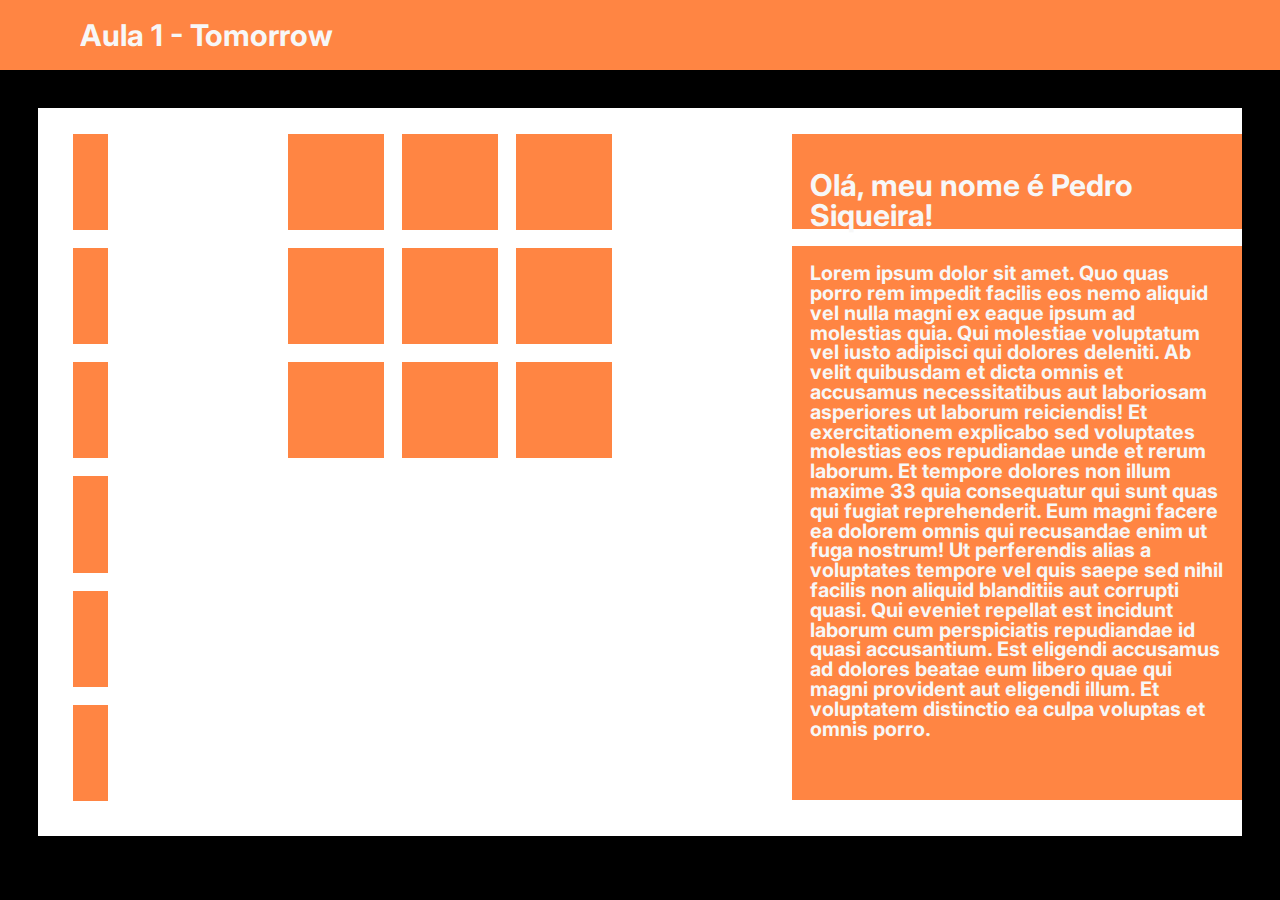
<file: index.html>
<!DOCTYPE html>
<html lang="en">
<head>
    <meta charset="UTF-8">
    <meta name="viewport" content="width=device-width, initial-scale=1.0">
    <title>Projeto 1</title>
    <link rel="stylesheet" href="aula1.css" />
    <link rel="preconnect" href="https://fonts.googleapis.com">
    <link rel="preconnect" href="https://fonts.gstatic.com" crossorigin>
    <link href="https://fonts.googleapis.com/css2?family=Inter:ital,opsz,wght@0,14..32,100..900;1,14..32,100..900&display=swap" rel="stylesheet">

</head>
<body>
    <main class="principal">
            <header class="header">
                <div class="texto1">
                 Aula 1 - Tomorrow
                </div>
              </header>
            <div class="quadrobranco">
              <div class="retanguloflex1">
                <div class="retangulo2"></div>
                <div class="retangulo2"></div>
                <div class="retangulo2"></div>
                <div class="retangulo2"></div>
                <div class="retangulo2"></div>
                <div class="retangulo2"></div>
              </div>
              <div class="quadradogrid1">
                <div class="quadrado2"></div>
                <div class="quadrado2"></div>
                <div class="quadrado2"></div>
                <div class="quadrado2"></div>
                <div class="quadrado2"></div>
                <div class="quadrado2"></div>
                <div class="quadrado2"></div>
                <div class="quadrado2"></div>
                <div class="quadrado2"></div>
              </div>
              <div class="retanguloflex2">
                <div class="retangulo4">
                  <div class="texto2">
                    Olá, meu nome é Pedro Siqueira!
                  </div>
                <div class="retangulo5">
                  <div class="texto3">
                      Lorem ipsum dolor sit amet. Quo quas porro rem impedit facilis eos nemo aliquid vel nulla magni ex eaque ipsum ad molestias quia. Qui molestiae voluptatum vel iusto adipisci qui dolores deleniti. Ab velit quibusdam et dicta omnis et accusamus necessitatibus aut laboriosam asperiores ut laborum reiciendis! Et exercitationem explicabo sed voluptates molestias eos repudiandae unde et rerum laborum.
                      Et tempore dolores non illum maxime 33 quia consequatur qui sunt quas qui fugiat reprehenderit. Eum magni facere ea dolorem omnis qui recusandae enim ut fuga nostrum! Ut perferendis alias a voluptates tempore vel quis saepe sed nihil facilis non aliquid blanditiis aut corrupti quasi.
                      Qui eveniet repellat est incidunt laborum cum perspiciatis repudiandae id quasi accusantium. Est eligendi accusamus ad dolores beatae eum libero quae qui magni provident aut eligendi illum. Et voluptatem distinctio ea culpa voluptas et omnis porro.
                  </div>
                  </div>
                </div>  
                </div>
              </div>
            </div>
    </main> 
</body>
</html>
</file>
<file: aula1.css>
html, body, div, span, applet, object, iframe,
h1, h2, h3, h4, h5, h6, p, blockquote, pre,
a, abbr, acronym, address, big, cite, code,
del, dfn, em, img, ins, kbd, q, s, samp,
small, strike, strong, sub, sup, tt, var,
b, u, i, center,
dl, dt, dd, ol, ul, li,
fieldset, form, label, legend,
table, caption, tbody, tfoot, thead, tr, th, td,
article, aside, canvas, details, embed, 
figure, figcaption, footer, header, hgroup, 
menu, nav, output, ruby, section, summary,
time, mark, audio, video {
	margin: 0;
	padding: 0;
	border: 0;
	font-size: 100%;
	font: inherit;
	vertical-align: baseline;
}
/* HTML5 display-role reset for older browsers */
article, aside, details, figcaption, figure, 
footer, header, hgroup, menu, nav, section {
	display: block;
}
body {
	line-height: 1;
}
ol, ul {
	list-style: none;
}
blockquote, q {
	quotes: none;
}
blockquote:before, blockquote:after,
q:before, q:after {
	content: '';
	content: none;
}
table {
	border-collapse: collapse;
	border-spacing: 0;
}



.principal {

    height: 100vh;
    background-color: black;
}

header {

    padding-top: 20px;
    padding-bottom: 20px;
    padding-left: 80px;
    background-color:rgba(255, 133, 67, 1);


}

.texto1 {
    
    font-size: 30px;
    color: #f7f7f7;
    height: 80%;
    font-family: "Inter", sans-serif;
    font-weight: 700;
    font-style: normal;

}

.quadrobranco {

    background-color: white;
    width: 92%;
    height: 78%;
    margin-top: 3%;
    margin-left: 3%;
    padding-left: 2%;
    padding-top: 2%;
    display: flex;
    flex-direction: row;
    gap: 20vh;

}

.retanguloflex1 {

    background-color:rgb(255, 255, 255);
    width: 50vh;
    height: 95%;
    display:flex;
    flex-direction: column;
    justify-content: space-between;
    gap: 2vh;
    padding-left: 1vh;

}

.retangulo2{ 

    background-color:rgba(255, 133, 67, 1);
    height: 12vh;
 
}


.quadradogrid1 {

    background-color:rgb(255, 255, 255);
    height: 36vh;
    width: 36vh;
    display: grid;
    grid-template-columns: 10.67vh 10.67vh 10.67vh;
    grid-template-rows: 10.67vh 10.67vh 10.67vh;
    gap: 2vh;

}

.quadrado2 {


    background-color:rgba(255, 133, 67, 1);
    
}



.retanguloflex2 {

    background-color:rgb(255, 255, 255);
    width: 50vh;
    height: 95%;
    display:flex;
    flex-direction: column;
    justify-content: space-between;
    gap: 2vh;
    
}


.retangulo4{

    background-color:rgba(255, 133, 67, 1);
    height: 10.6vh;
    width: 50vh;
 
}

.texto2{ 

    font-size: 30px;
    color: #f7f7f7;
    height: 80%;
    font-family: "Inter", sans-serif;
    font-weight: 700;
    font-style: normal;
    padding-top: 4vh;
    padding-left: 2vh;

}

.retangulo5{

    background-color:rgba(255, 133, 67, 1);
    height: 61.5vh;

}

.texto3 {

    font-size: 2.2vh;
    color: #f7f7f7;
    height: 80%;
    font-family: "Inter", sans-serif;
    font-weight: 700;
    font-style: normal;
    padding: 2vh;

}
</file>
